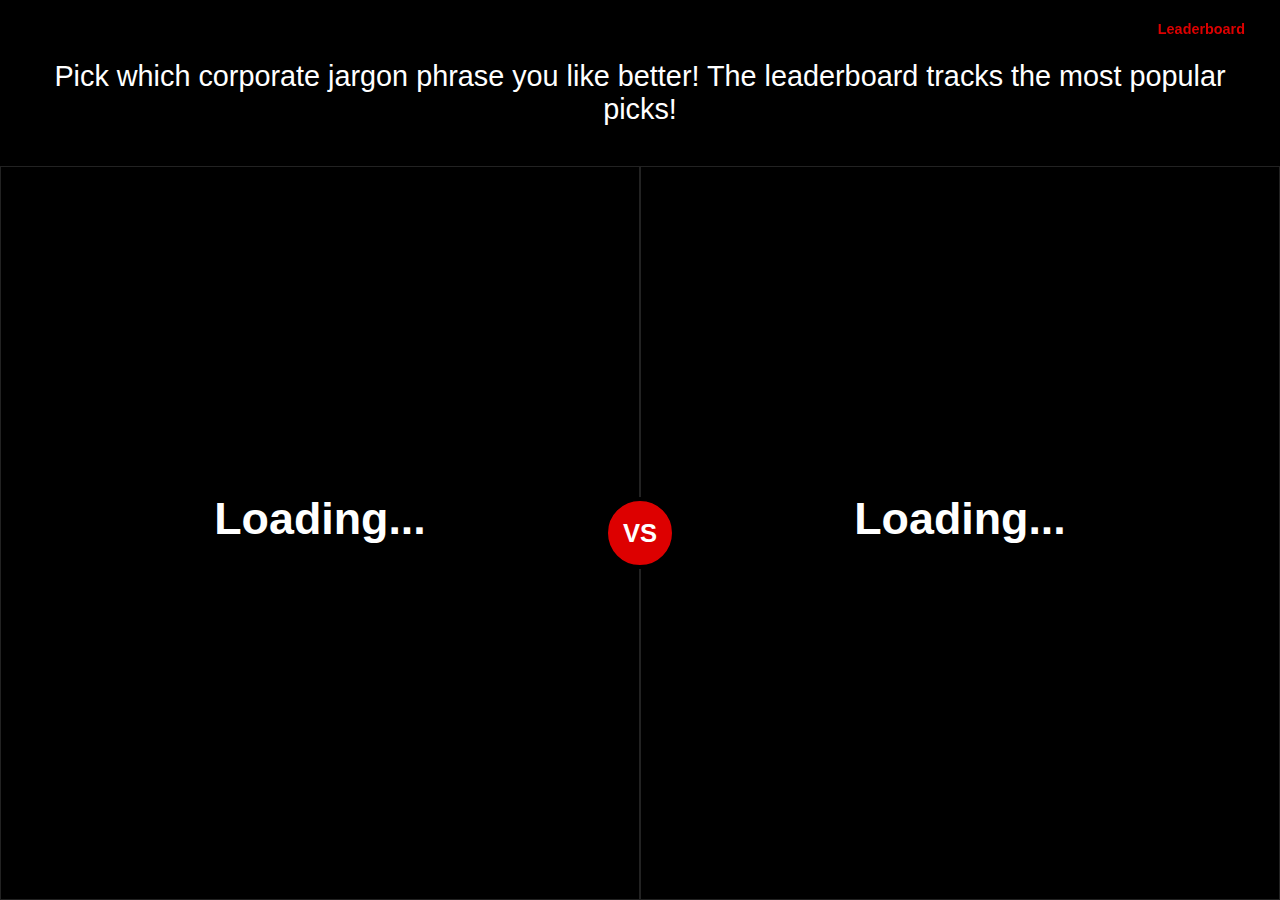
<file: templates/index.html>
<!DOCTYPE html>
<html lang="en">
<head>
    <meta charset="UTF-8">
    <title>Jargon Duel</title>
    <link rel="stylesheet" href="/static/style.css">
</head>
<body>
    <div class="container">
        <p class="description">Pick which corporate jargon phrase you like better! The leaderboard tracks the most popular picks!</p>
        <div class="duel">
            <div class="phrase" id="phrase1">
                <div class="phrase-text" id="phrase1-text">Loading...</div>
                <button class="vote-btn" id="vote1"></button>
            </div>
            <div class="vs">VS</div>
            <div class="phrase" id="phrase2">
                <div class="phrase-text" id="phrase2-text">Loading...</div>
                <button class="vote-btn" id="vote2"></button>
            </div>
        </div>
        <div class="fixed-nav">
             <a href="/leaderboard">Leaderboard</a>
        </div>
    </div>
    <script src="https://cdn.socket.io/4.7.5/socket.io.min.js"></script>
    <script src="/static/game.js"></script>
</body>
</html>
</file>
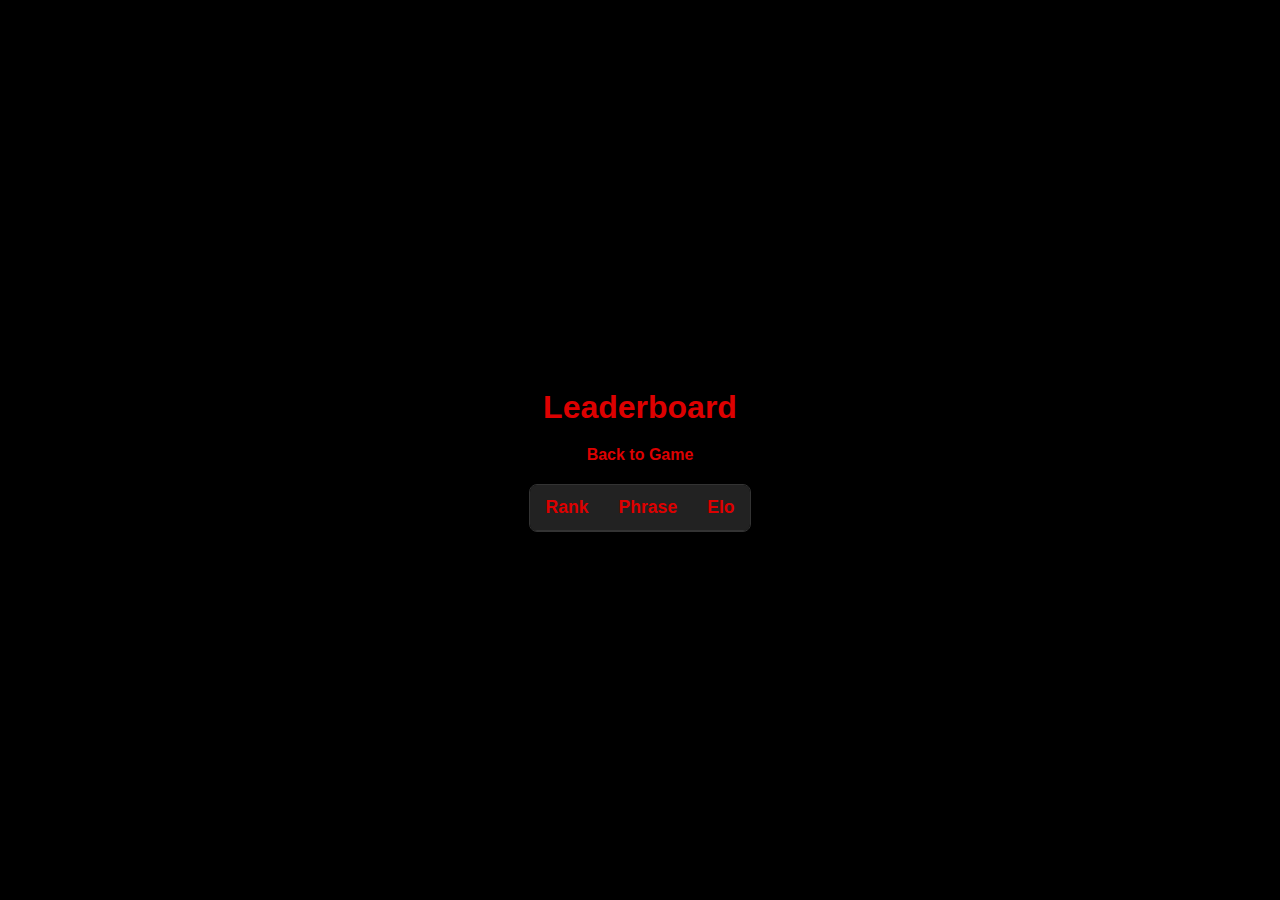
<file: templates/leaderboard.html>
<!DOCTYPE html>
<html lang="en">
<head>
    <meta charset="UTF-8">
    <title>Leaderboard - Jargon Duel</title>
    <link rel="stylesheet" href="/static/style.css">
</head>
<body>
    <div class="container leaderboard-container">
        <h1>Leaderboard</h1>
        <div class="nav">
            <a href="/">Back to Game</a>
        </div>
        <div class="leaderboard-scroll-container">
            <table id="leaderboard-table">
                <thead>
                    <tr><th>Rank</th><th>Phrase</th><th>Elo</th></tr>
                </thead>
                <tbody id="leaderboard-body">
                </tbody>
            </table>
        </div>
    </div>
    <script src="https://cdn.socket.io/4.7.5/socket.io.min.js"></script>
    <script src="/static/leaderboard.js"></script>
</body>
</html>
</file>
<file: static/style.css>
html, body {
    height: 100%;
    margin: 0;
    padding: 0;
    background: #000000; /* New: Black background */
    color: #ffffff;     /* New: White text */
    font-family: -apple-system, BlinkMacSystemFont, "Segoe UI", Roboto, Helvetica, Arial, sans-serif, "Apple Color Emoji", "Segoe UI Emoji", "Segoe UI Symbol";
    display: flex;
    justify-content: center;
    align-items: center;
    overflow: hidden; /* Prevent scrollbars */
}

.container {
    width: 100%;
    height: 100%;
    display: flex;
    flex-direction: column; /* Stack duel and potential nav */
    justify-content: center; /* Center the duel vertically */
    align-items: center;
}

.duel {
    display: flex;
    width: 100%;
    height: 100%; /* Take full height */
    align-items: stretch; /* Make columns equal height */
    justify-content: center;
    position: relative; /* For positioning VS */
}

.phrase {
    flex-basis: 50%; /* Each phrase takes half the width */
    display: flex;
    flex-direction: column;
    justify-content: center; /* Center content vertically */
    align-items: center;
    padding: 40px;
    box-sizing: border-box; /* Include padding in width/height */
    position: relative; /* Needed for button positioning? */
    cursor: pointer; /* Make the whole area clickable */
    transition: background-color 0.3s ease; /* Add transition for smooth hover */
    border: 1px solid #222222; /* New: Subtle border for separation on black bg */
}

/* Remove distinct backgrounds, both are black now */
#phrase1 {
    /* background-color: #222; */
}
#phrase2 {
    /* background-color: #282828; */
}

/* Enhanced Hover effect - Using ID selectors for specificity */
#phrase1:hover,
#phrase2:hover {
    background-color: #222222; /* New: Dark gray for hover */
}

/* Click animation class */
.phrase-clicked {
    background-color: #dd0000 !important; /* New: Red background - !important TO override hover */
    color: #ffffff !important; /* New: Ensure text stays white */
    transition: background-color 0.1s ease-in-out; /* Faster transition for click */
}

.phrase-text {
    font-size: 3.5vw; /* Responsive font size */
    font-weight: 600;
    text-align: center;
    margin-bottom: 30px;
    word-wrap: break-word;
    max-width: 80%; /* Prevent text getting too wide */
    color: #ffffff; /* New: Ensure text is white */
}

.vote-btn {
    /* Hide default buttons initially, click handled by phrase div */
    display: none;
}

.vs {
    position: absolute;
    left: 50%;
    top: 50%;
    transform: translate(-50%, -50%);
    background: #dd0000; /* New: Red background */
    color: #ffffff;     /* New: White text */
    font-size: 2vw;
    font-weight: bold;
    border-radius: 50%;
    width: 5vw;
    height: 5vw;
    display: flex;
    justify-content: center;
    align-items: center;
    border: 4px solid #000000; /* New: Match body background */
    z-index: 10;
}

/* Leaderboard Page Specific Styles */
.leaderboard-container {
    /* Adjust container for leaderboard page if needed */
    height: auto; /* Allow container to grow with content */
    padding: 20px;
    background-color: #000000; /* New: Ensure leaderboard bg is black */
}

.leaderboard-container h1 {
     text-align: center;
     color: #dd0000; /* New: Red header */
     margin-bottom: 20px;
}

.leaderboard-container .nav {
    text-align: center;
    margin-bottom: 20px;
}

/* Make the table container scrollable */
.leaderboard-scroll-container {
    max-height: 70vh; /* Max height relative to viewport height */
    overflow-y: auto; /* Enable vertical scrollbar when needed */
    border: 1px solid #333333; /* New: Dark gray border */
    border-radius: 8px;
    background: #000000; /* New: Black background */
    box-shadow: inset 0 0 5px rgba(255,255,255,0.1); /* New: Subtle white inner shadow */
}

#leaderboard-table {
    width: 100%;
    border-radius: 0;
    box-shadow: none;
    border-collapse: collapse;
    color: #ffffff; /* New: Ensure table text is white */
}
#leaderboard-table th, #leaderboard-table td {
    padding: 12px 15px;
    text-align: left;
    border-bottom: 1px solid #333333; /* New: Dark gray border */
}
#leaderboard-table th {
    background: #222222; /* New: Dark gray header background */
    color: #dd0000; /* New: Red header text */
    font-size: 1.1em;
    font-weight: bold;
    position: sticky; /* Make header stick during scroll */
    top: 0;
    z-index: 1;
}
#leaderboard-table tbody tr:last-child td {
    border-bottom: none;
}
#leaderboard-table tbody tr:hover {
    background-color: #333333; /* New: Darker gray hover */
}

.leaderboard-container .nav a {
    color: #dd0000; /* New: Red link color */
    text-decoration: none;
    font-weight: bold;
}

/* General Nav styles if needed */
.nav a:hover {
    text-decoration: underline;
}

/* Style for the description text */
.description {
    font-size: 1.8em; /* Increased font size */
    font-weight: 500;
    text-align: center;
    margin-top: 60px; /* Increased top margin to avoid overlap with fixed nav */
    margin-bottom: 40px; /* Add more space below */
    padding: 0 20px; /* Add padding for smaller screens */
    color: #ffffff; /* New: White text */
}

/* Style for the fixed leaderboard link on game page */
.fixed-nav {
    position: fixed; /* Changed to fixed for viewport positioning */
    top: 20px;       /* Position from top */
    right: 20px;      /* Position from right */
    bottom: auto;     /* Remove bottom positioning */
    z-index: 20; /* Ensure it's above other elements */
}

.fixed-nav a {
    background-color: rgba(0, 0, 0, 0.7); /* Darker semi-transparent background */
    color: #dd0000; /* New: Red link color */
    padding: 8px 15px;
    border-radius: 5px;
    text-decoration: none;
    font-weight: bold;
    font-size: 0.9em;
    transition: background-color 0.2s, color 0.2s;
}

.fixed-nav a:hover {
    background-color: #dd0000; /* New: Red background on hover */
    color: #ffffff; /* New: White text on hover */
    text-decoration: none;
}

/* Responsive adjustments if needed */
@media (max-width: 768px) {
    .phrase-text {
        font-size: 5vw;
    }
    .vs {
        font-size: 3vw;
        width: 8vw;
        height: 8vw;
    }
    .phrase {
        padding: 20px;
    }
    .description {
        font-size: 1.5em; /* Adjust description size for mobile */
    }
}
</file>
